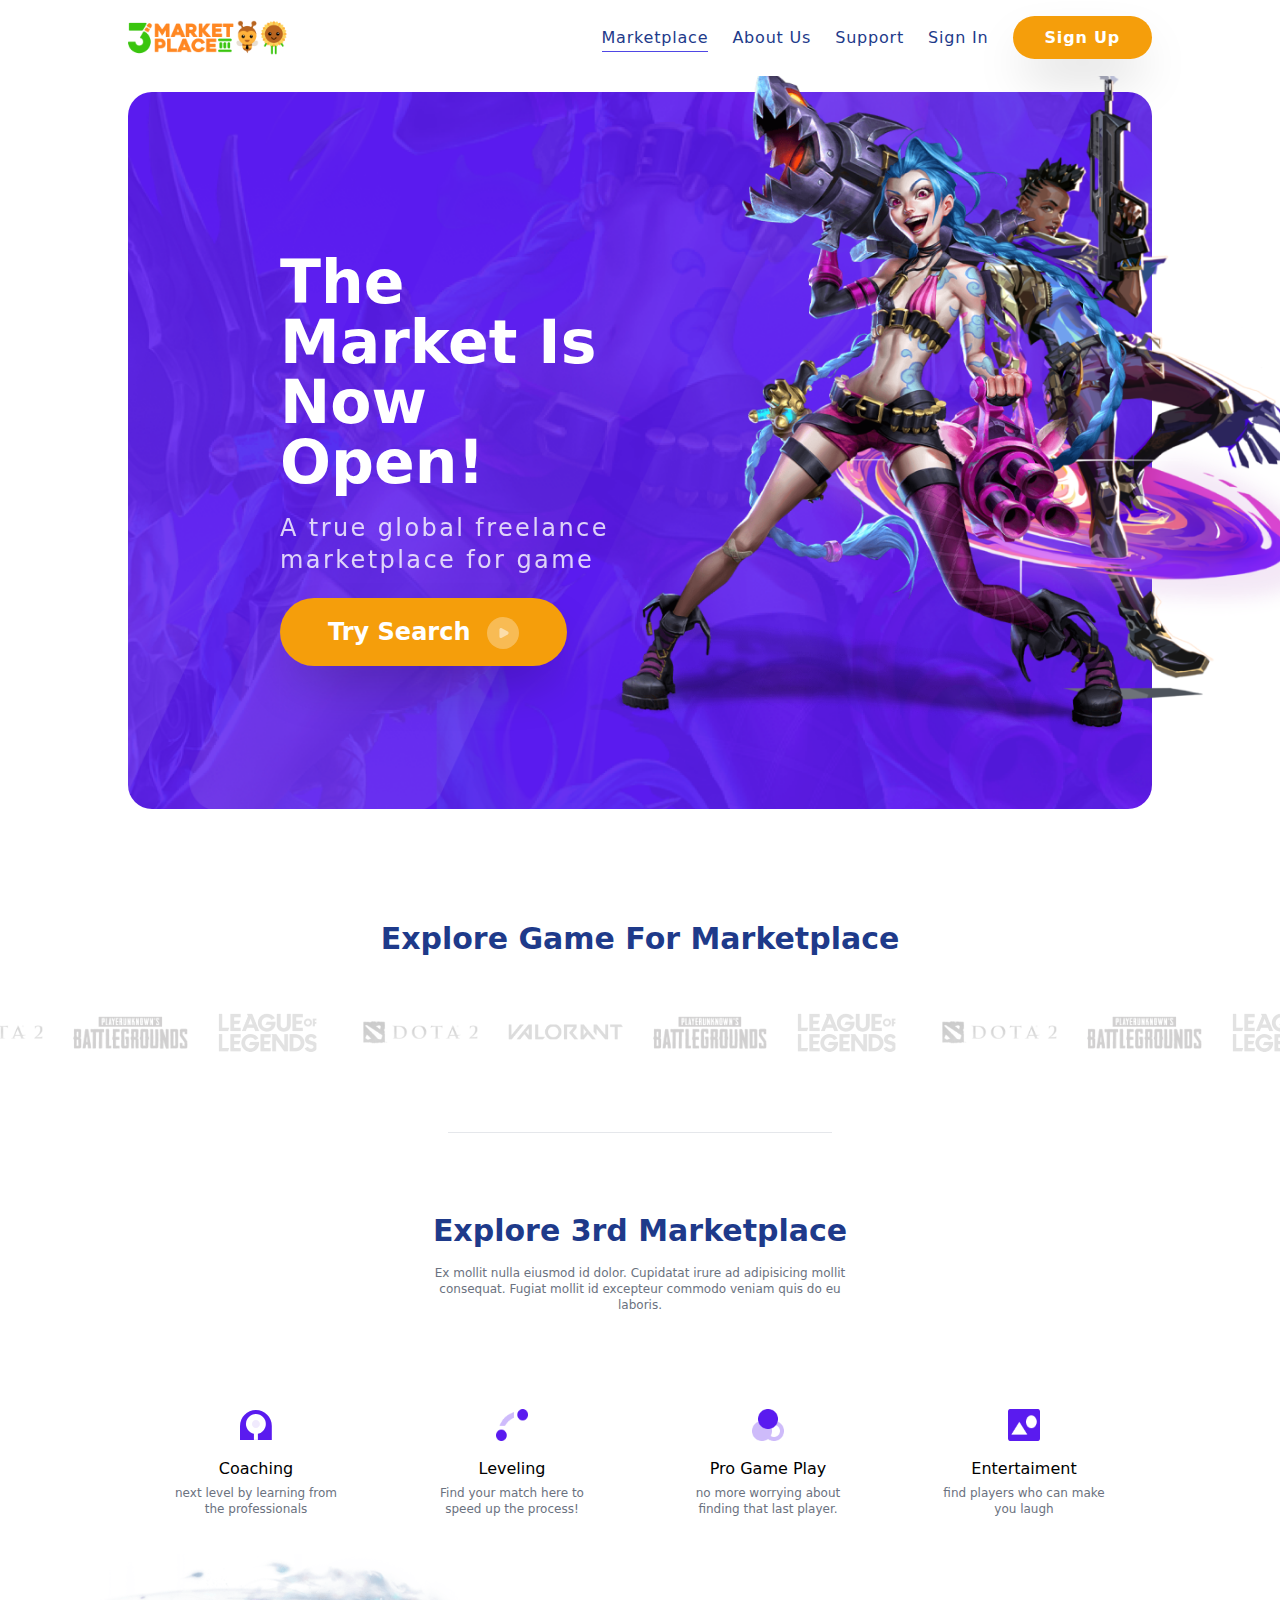
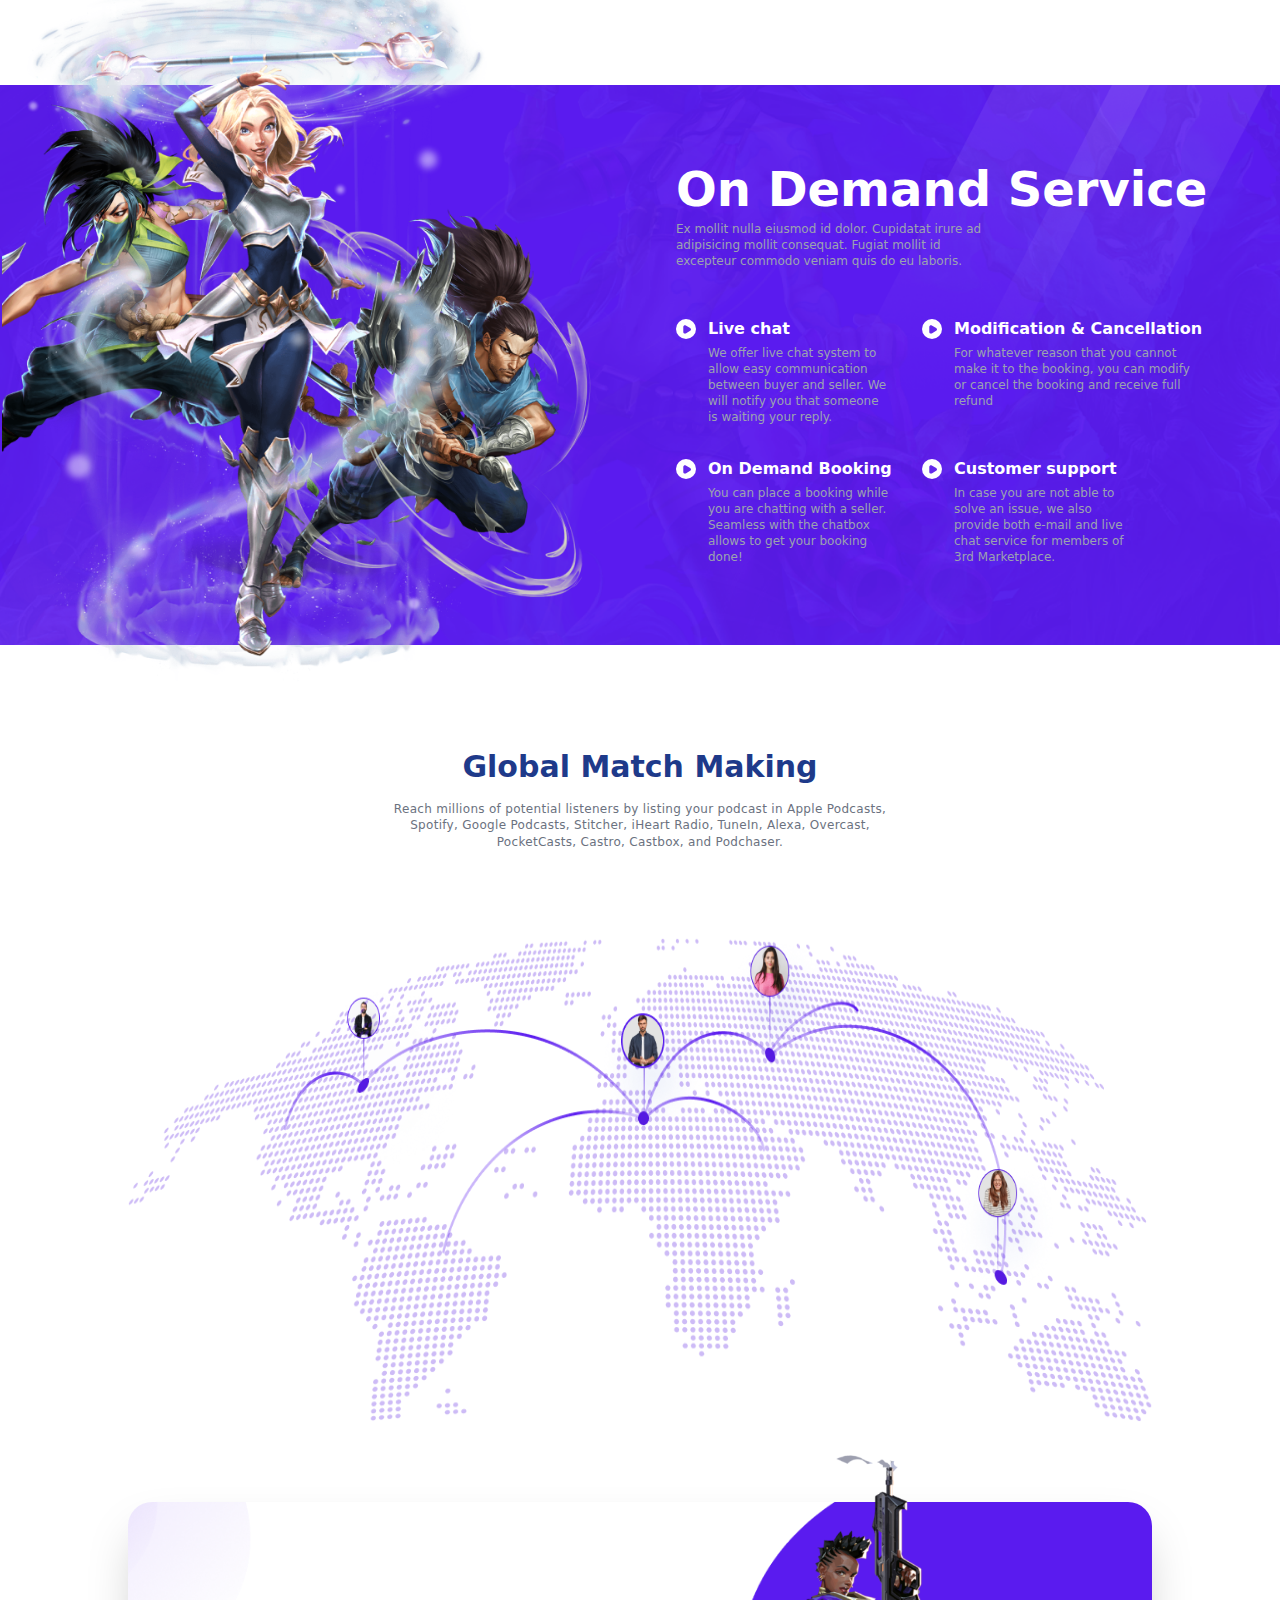
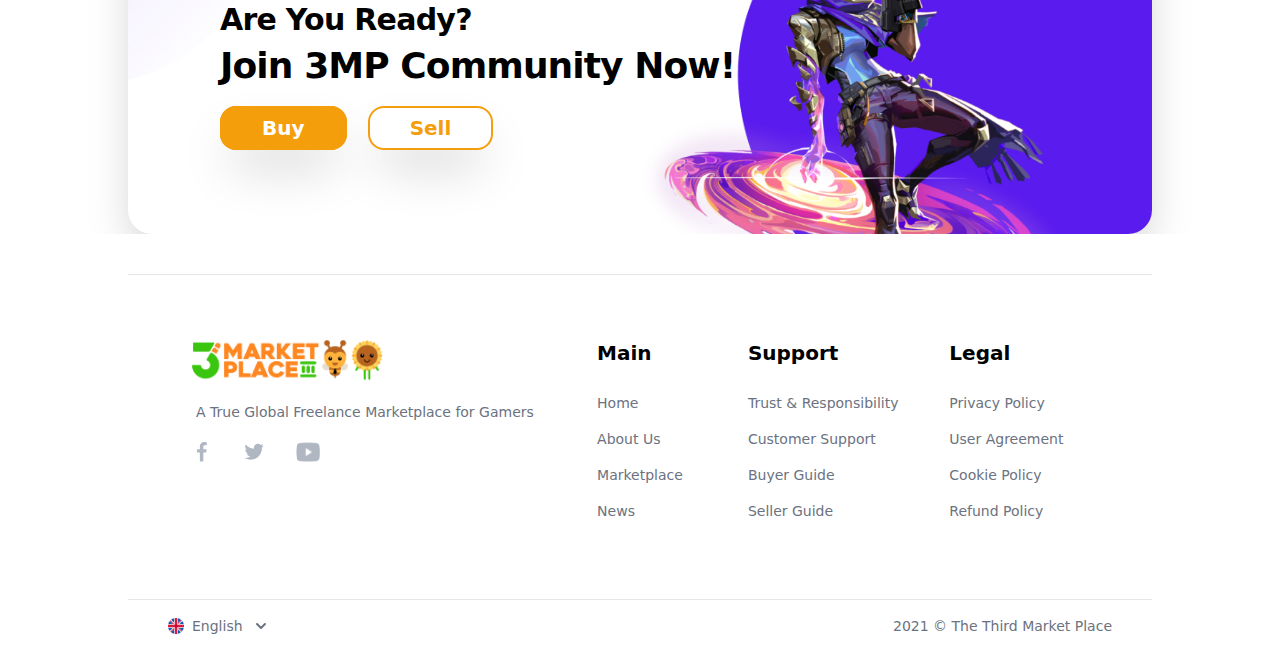
<file: index.html>
<!DOCTYPE html>
<html lang="en">
	<head>
		<meta charset="utf-8">
		<meta name="viewport" content="width=device-width, initial-scale=1, shrink-to-fit=no">
		
		<!-- Company Name -->
		<title>3rd Market Place</title>
		
		<!-- Company Icon -->
		<link rel="icon" href="images/logo.png">
		
		<!-- Google Font  -->

		<!-- owlcarousel -->
		<link rel="stylesheet" href="css/owl.carousel.min.css">
		<link rel="stylesheet" href="css/owl.theme.default.min.css">
		<!-- Tailwind css  -->
		<link rel="stylesheet" href="css/tailwind.min.css">
		<style>
			ul li{
				position: relative;
			}
			ul li:after{
				content: "";
				height: 1px;
				width: 0px;
				left: 0;
				bottom: -2px;
				position: absolute;
				background: rgba(79,70,229);
				transition-duration: .4s;
			}
			ul li:hover::after,ul li:focus::after,ul li a:active::after,.active::after{
				width: 100% !important;
			}
			.owl-carousel .owl-stage {
			display: flex;
			align-items: center;
			}
			#ser-img-2{
					width: 1319.01px;
    				height: 492.01px !important;
				}
			@media(min-width:1550px){
				.w-1550{
					width: 1550px;
					margin: auto;
				}
				#ser-img-1{
					height: 799px;
    				min-width: 799px;
				}
				#ser-img{
					min-width:799px;
					left: -382px;
					top: -306px;
				}
				
			}
			@media(min-width:668px){
				.bg-none {
					background-image: none !important;
				}
			}
			@media(max-width:1549px){
				#ser-img-1{
					height: 740px;
    				min-width: 740px;
				}
				#ser-img{
					min-width: 638px;
					left: -126px;
					top: -213px;

				}
				
			}
			@media(max-width:668px){
				#global{
					width: 1024px;
					transform: translatex(-333px);
				}
				#ser-img{
					min-width: 480.31px;
					height: 580.65px !important;
				}
				#ser-img-1{
					min-width: 540px;
					max-height: 512px;

				}
				.text-4xl{
					font-size: 40px !important;
				}
				#ser-img-2{
					width: 1042px;
    				height: 388.68px !important;
				}
				
			}
		</style>
	</head>
	<body >
		<!-- ==Header Section == -->
		<header class="right-0 top-0 left-0 z-50 w-1550">
			<div x-data="{humberger:false}">
				<!------- mobile menu-------->
				<nav class="relative z-50" x-show="humberger"
					@click.away="humberger = false"
					x-transition:enter="transition ease-out duration-300 -ml-64"
					x-transition:enter-start=""
					x-transition:enter-end=" transform translate-x-64"
					x-transition:leave="transition ease-out duration-300"
					x-transition:leave-start=""
					x-transition:leave-end="transform -translate-x-64"
				>
					<div class="fixed top-0 left-0 bg-white shadow-2xl w-72 h-screen uppercase">
						<div class=" absolute top-4 left-60">
							<span @click="humberger=false"><i class="far fa-times-circle fa-2x text-red-400 hover:text-red-500 "></i></span>
						</div>
						<div class="relative border-b py-5 pl-7 mb-4">
							<!----------Company logo------------->
							<a href="index.html">
								<img class=" w-40" src="images/logo.png" alt="Company logo">
							</a>
							<span @click="humberger= false" class=" cursor-pointer absolute right-2 top-7 border-2 border-yellow-500 rounded text-gray-500 p-1 select-none hover:text-red-400 text-xs"><svg xmlns="http://www.w3.org/2000/svg" class="h-6 w-6" fill="none" viewBox="0 0 24 24" stroke="currentColor">
								<path stroke-linecap="round" stroke-linejoin="round" stroke-width="2" d="M10 14l2-2m0 0l2-2m-2 2l-2-2m2 2l2 2m7-2a9 9 0 11-18 0 9 9 0 0118 0z" />
							</svg></span>
						</div>
						<div class="space-x-6 text-xs font-semibold w-full" x-data=" {active :'active1'}">
							<ul class="w-full tracking-wider scroll">
								<li @click=" active='active1'" :class="{'active': active==='active1'}" class="duration-300 hover:shadow border-b py-4 px-10">
									<a href="index.html">Marketplace</a>
								</li>
								<li @click=" active='active2'" :class="{'active': active==='active2'}" class="duration-300 hover:tracking-widest hover:shadow border-b py-4 px-10">
									<a href="#Portfolio"
									>About Us</a>
								</li>
								<li @click=" active='active3'" :class="{'active': active==='active3'}" class="duration-300 hover:tracking-widest hover:shadow border-b py-4 px-10">
									<a href="#About-us"
									>Support</a>
								</li>
								<li @click=" active='active4'" :class="{'active': active==='active4'}" class="duration-300 hover:tracking-widest hover:shadow border-b py-4 px-10">
									<a href="#blog"
									>Sign In</a>
								</li>
								<li @click=" active='active5'" :class="{'active': active==='active5'}" class="duration-300 hover:tracking-widest hover:shadow border-b py-4 px-10">
									<a href="#">Sign Up</a>
								</li>
							</ul>
						</div>
					</div>
				</nav>
				<!------- nav bar-------->
				<nav class="py-5 flex justify-between sm:px-0 px-5 items-center text-center text-white xl:px-32 md:px-16 sm:px-8 px-4">
					<!------- Compnany icon-------->
					<div>
						<!----------Company logo------------->
						<a href="index.html">
							<img class=" w-40" src="images/logo.png" alt="Company logo">
						</a>
					</div>
					<!------- Main menu-------->
					<div class="lg:flex space-x-6 font-medium hidden">
						<ul x-data=" {active :'active1'}" class="space-x-6 md:flex hidden tracking-wider scroll relative">
							<!--------------------->
							<li  @click=" active='active1'" :class="{'active': active==='active1'}" class="text-blue-900">
								<a href="#">Marketplace</a>
							</li>
							<!--------------------->
							<li  @click=" active='active2'" :class="{'active': active==='active2'}" class="text-blue-900">
								<a  href="#">About Us</a>
							</li>
							<!--------------------->
							<li  @click=" active='active3'" :class="{'active': active==='active3'}" class="text-blue-900">
								<a  href="#">Support</a>
							</li>
							<!--------------------->
							<li  @click=" active='active4'" :class="{'active': active==='active4'}" class="text-blue-900">
								<a  href="#">Sign In</a>
							</li>
							<!--------------------->
							<div>
								<a class="px-8 py-3 bg-yellow-500 text-white rounded-full shadow-2xl whitespace-nowrap font-bold" href="#">Sign Up</a>
							</div>
						</ul>
					</div>
					<!------- Mobile menu button------->
					<div class="flex lg:hidden">
						<button class=" bg-yellow-500 text-white rounded-full shadow-2xl whitespace-nowrap font-bold h-12 w-12 flex items-center justify-center drop-shadow-2xl focus:outline-none" @click="humberger=true">
							<img class="h-4 w-4" src="images/menu.png" alt="">
						</button>
					</div>
				</nav>
			</div>
		</header>
		<main class="overflow-hidden">
			<!-- == Slider Section == -->
			<section class="w-1550">
				<div class="py-10 pt-4 pb-28 xl:px-32 md:px-16 sm:px-8 px-4">
					<div class="relative lg:grid lg:grid-cols-2 bg-cover bg-no-repeat bg-center rounded-3xl py-20 sm:py-28 lg:py-20" style="background-image:url(images/bg-01.png)">
						<!-------001--------->
						<div class=" flex self-center lg:justify-end justify-center lg:py-10 py-5">
							<div class="lg:text-left text-center xl:w-3/4 lg:w-4/5 py-10 px-6">
								<h3 class="2xl:text-7xl sm:text-6xl text-4xl font-extrabold pb-3 text-white 2xl:leading-tight">The Market Is Now Open!</h3>
								<h5 class="text-white opacity-80 block lg:text-2xl lg:tracking-widest mt-2">A true global freelance marketplace for game</h5>
								<!--------------------->
								<div class=" mt-10">
									<a class="sm:px-12 px-9 sm:py-5 py-3 bg-yellow-500 text-white rounded-full shadow-2xl whitespace-nowrap font-bold text-2xl" href="#">
										<span class=" inline-block m-auto">Try Search</span>
										<img class=" inline-block ml-2 h-8 w-8 m-auto" src="images/play.svg" alt="">
									</a>
								</div>
							</div>
						</div>
						<!-------002--------->
						<div class="lg:absolute flex justify-center -mb-40 -top-12 w-full lg:w-1/2 -right-10">
							<img id="ser-img-1" class="mx-auto 2xl:mb-auto xl:-mb-24 lg:-mb-16" src="images/01.png" alt="01.png">
						</div>
					</div>
				</div>
			</section>
			<!-- == client Section == -->
			<section class="w-1550">
				<!------hero text-------->
				<div class=" text-center ">
					<h1 class=" text-3xl text-blue-900 font-bold">Explore Game For Marketplace</h1>
				</div>
				<!------owl carousel-------->
				<div class="py-10">
					<div class="owl-carousel py-4">
						<!------001-------->
						<div class=" flex items-end">
							<img class="hover:opacity-100 opacity-70" src="images/image 72.png" alt="">
						</div>
						<!------002-------->
						<div class=" flex items-end">
							<img class="hover:opacity-100 opacity-70" src="images/image 70.png" alt="">
						</div>
						<!------003-------->
						<div class=" flex items-end">
							<img class="hover:opacity-100 opacity-70" src="images/image 69.png" alt="">
						</div>
						<!------004-------->
						<div class=" flex items-end">
							<img class="hover:opacity-100 opacity-70" src="images/image 71.png" alt="">
						</div>
						<!------001-------->
						<div class=" flex items-end">
							<img class="hover:opacity-100 opacity-70" src="images/image 72.png" alt="">
						</div>
						<!------002-------->
						<div class=" flex items-end">
							<img class="hover:opacity-100 opacity-70" src="images/image 70.png" alt="">
						</div>
						<!------003-------->
						<div class=" flex items-end">
							<img class="hover:opacity-100 opacity-70" src="images/image 69.png" alt="">
						</div>
						<!------001-------->
						<div class=" flex items-end">
							<img class="hover:opacity-100 opacity-70" src="images/image 72.png" alt="">
						</div>
						<!------002-------->
						<div class=" flex items-end">
							<img class="hover:opacity-100 opacity-70" src="images/image 70.png" alt="">
						</div>
						<!------003-------->
						<div class=" flex items-end">
							<img class="hover:opacity-100 opacity-70" src="images/image 69.png" alt="">
						</div>
					</div>
					<div style="height:1px" class="w-96 mx-auto bg-gray-200 mt-10"></div>
				</div>
			</section>
			<!-- == about us Section == -->
			<section class="w-1550">
				<!------hero text-------->
				<div class=" text-center text-center px-4 py-10">
					<h1 class=" text-3xl text-blue-900 font-bold">Explore 3rd Marketplace</h1>
					<p class=" text-xs py-4 text-gray-500 md:w-1/3 mx-auto">Ex mollit nulla eiusmod id dolor. Cupidatat irure ad adipisicing mollit consequat. Fugiat mollit id excepteur commodo veniam quis do eu laboris. </p>
				</div>
				<!------grid-------->
				<div class="grid md:grid-cols-4 grid-cols-2  xl:px-32 md:px-16 sm:px-8 px-4">
					<!-------001------->
					<div class=" text-center md:p-10 p-4">
						<img class=" h-8 w-8 mx-auto" src="images/Group 235.svg" alt="">
						<h3 class="font-medium pb-1 pt-4">Coaching</h3>
						<p class=" text-xs text-gray-500">next level by learning from the professionals</p>
					</div>
					<!-------002------->
					<div class=" text-center md:p-10 p-4">
						<img class=" h-8 w-8 mx-auto" src="images/Group 236.png" alt="">
						<h3 class="font-medium pb-1 pt-4">Leveling</h3>
						<p class=" text-xs text-gray-500"> Find your match here to speed up the process!</p>
					</div>
					<!-------003------->
					<div class=" text-center md:p-10 p-4">
						<img class=" h-8 w-8 mx-auto" src="images/Group 233.png" alt="">
						<h3 class="font-medium pb-1 pt-4">Pro Game Play</h3>
						<p class=" text-xs text-gray-500">no more worrying about finding that last player.</p>
					</div>
					<!-------003------->
					<div class=" text-center md:p-10 p-4">
						<img class=" h-8 w-8 mx-auto" src="images/Group 234.png" alt="">
						<h3 class="font-medium pb-1 pt-4">Entertaiment</h3>
						<p class=" text-xs text-gray-500">find players who can make you laugh</p>
					</div>
				</div>
			</section>
			<!-- == service Section == -->
			<section>
				<div class="grid lg:grid-cols-2 xl:px-32 md:px-16 sm:px-8 px-0 2xl:py-40 py-20 bg-cover gap-10 relative my-32 mb-10 2xl:px-96" style="background-image:url(images/bg-3.png)">
					<!-------001---------->
					<div class=" order-2 lg:order-1 relative">
						<img id="ser-img" class="lg:absolute  mx-auto left-0 md:mb-0 -mb-36 -top-24" src="images/04.png" alt="">
					</div>
					<!-------002---------->
					<div class=" lg:order-2 order-1 md:pr-0 pr-32">
						<!-------Hero text----------->
						<div class=" flex items-start ">
							<div class=" md:h-24 mt-2 h-36 w-4 bg-white"></div>
							<div class=" ml-4">
								<h1 class="lg:whitespace-nowrap text-5xl font-bold text-white">On Demand Service</h1>
								<p class="md:w-3/5 py-2 text-xs text-gray-400">Ex mollit nulla eiusmod id dolor. Cupidatat irure ad adipisicing mollit consequat. Fugiat mollit id excepteur commodo veniam quis do eu laboris. </p>
							</div>
						</div>
						<div class=" grid md:grid-cols-2 lg:gap-8 gap-4 lg:mt-10 mt-4 px-4">
							<!-------001---------->
							<div class="flex items-start">
								<img class="mr-3 h-6 w-5" src="images/play1.svg" alt="">
								<div >
									<h3 class=" text-white font-bold">Live chat</h3>
									<p class="mt-1 text-xs text-gray-400">We offer live chat system to allow easy communication between buyer and seller. We will notify you that someone is waiting your reply.</p>
								</div>
							</div>
							<!-------002---------->
							<div class="flex items-start">
								<img class="mr-3 h-6 w-5" src="images/play1.svg" alt="">
								<div >
									<h3 class="whitespace-nowrap text-white font-bold">Modification & Cancellation</h3>
									<p class="mt-1 text-xs text-gray-400">For whatever reason that you cannot make it to the booking, you can modify or cancel the booking and receive full refund</p>
								</div>
							</div>
							<!-------003---------->
							<div class="flex items-start">
								<img class="mr-3 h-6 w-5" src="images/play1.svg" alt="">
								<div >
									<h3 class="whitespace-nowrap text-white font-bold">On Demand Booking</h3>
									<p class="mt-1 text-xs text-gray-400">You can place a booking while you are chatting with a seller. Seamless with the chatbox allows  to get your booking done!</p>
								</div>
							</div>
							<!-------004---------->
							<div class="flex items-start">
								<img class="mr-3 h-6 w-5" src="images/play1.svg" alt="">
								<div >
									<h3 class="whitespace-nowrap text-white font-bold">Customer support</h3>
									<p class="mt-1 text-xs text-gray-400">In case you are not able to solve an issue, we also provide both e-mail and live chat service for members of 3rd Marketplace.</p>
								</div>
							</div>
						</div>
					</div>
				</div>
			</section>
			<!-- == global Section == -->
			<section class="w-1550">
				<!------hero text-------->
				<div class=" text-center text-center px-4 py-16">
					<h1 class=" text-3xl text-blue-900 font-bold">Global Match Making</h1>
					<p class=" text-xs py-4 text-gray-500 md:w-2/5 mx-auto tracking-wide leading-snug">Reach millions of potential listeners by listing your podcast in Apple Podcasts, Spotify, Google Podcasts, Stitcher, iHeart Radio, TuneIn, Alexa, Overcast, PocketCasts, Castro, Castbox, and Podchaser.</p>
				</div>
				<!------grid-------->
				<div class="grid grid-cols-1 xl:px-32 md:px-16 sm:px-8 px-4">
					<div id="global">
						<img id="ser-img-2" class="mx-auto" src="images/Group 259.png" alt="">
					</div>
				</div>
			</section>
			<!-- == comunity Section == -->
			<section class="w-1550">
				<div class="xl:px-32 md:px-16 sm:px-8">
					<div class="lg:grid relative lg:grid-cols-2 bg-cover bg-no-repeat bg-center md:rounded-3xl lg:p-20 pb-0 mt-20 shadow-2xl" style="background-image:url(images/bg-02.png)">
						<!------------------->
						<div class="bg-none bg-no-repeat lg:text-left text-center p-3 pt-5" style="background-image: url(images/Ellipse55.png);">
							<h3 class=" text-3xl font-semibold tracking-tight">Are You Ready?</h3>
							<h1 class=" md:text-4xl md:text-3xl text-4xl my-2 font-bold tracking-tight md:text-black text-purple-900 lg:whitespace-nowrap">Join 3MP Community Now!</h1>
							<div class="mt-7">
								<a class="rounded-2xl shadow-2xl border-yellow-500 border-2 px-10 text-white text-xl font-semibold bg-yellow-500 p-2 hover:text-yellow-500 hover:bg-white duration-300" href="#">Buy</a>
								<a class="rounded-2xl shadow-2xl ml-4 border-2 px-10 text-yellow-500 text-xl font-semibold border-yellow-500 p-2 hover:text-white hover:bg-yellow-500 duration-300" href="#">Sell</a>
							</div>
						</div>
						<!------------------->
						<div class=" lg:absolute -top-20 mt-4 right-20 2xl:right-44">
							<img class="mx-auto hidden lg:block" src="images/03.png" alt="03.png" style="max-width: 450px;">
							<img class="w-full mx-auto lg:hidden block" src="images/06.png" alt="03.png">
						</div>
					</div>
				</div>
			</section>
		</main>
		<!-- ==Footer Section == -->
		<footer class="xl:px-32 md:px-16 sm:px-8 px-4 py-10 pb-0 w-1550">
			<!------------------------------------------------>
			<div class="grid lg:grid-cols-5 md:grid-cols-2 grid-cols-1 gap-5 border-gray-200 border-t border-b md:px-16 px-4 md:py-16 py-10">
				<!-- ==001 == -->
				<div class=" flex md:col-span-2 col-span-1">
					<div>
						<div>
							<a href="index.html">
								<img class=" w-48" src="images/logo.png" alt="logo">
							</a>
							<p class=" text-sm text-gray-500 ml-1 my-5">A True Global Freelance Marketplace for Gamers</p>
						</div>
						<div class=" flex space-x-8 items-center">
							<a href="#">
								<img class="h-5 w-5" src="images/Facebook.svg" alt="Facebook.svg">
							</a>
							<a href="#">
								<img class="h-5 w-5" src="images/twitter-2.svg" alt="twitter-2.svg">
							</a>
							<a href="#">
								<img class="h-5 w-6" src="images/youtube-2.png" alt="youtube-2.png">
							</a>
						</div>
					</div>
				</div>
				<!-- ==002 == -->
				<div class=" flex lg:justify-center col-span-1">
					<ul>
						<div>
							<h4 class="mb-6 text-xl font-bold">Main</h4>
						</div>
						<li class=" mb-3">
							<a class="text-gray-500 text-sm" href="#">Home</a>
						</li>
						<li class=" mb-3">
							<a class="text-gray-500 text-sm" href="#">About Us</a>
						</li>
						<li class=" mb-3">
							<a class="text-gray-500 text-sm" href="#">Marketplace</a>
						</li>
						<li class=" mb-3">
							<a class="text-gray-500 text-sm" href="#">News</a>
						</li>
					</ul>
				</div>
				<!-- ==003 == -->
				<div class=" flex lg:justify-center col-span-1">
					<ul>
						<div>
							<h4 class="mb-6 text-xl font-bold">Support</h4>
						</div>
						<li class=" mb-3">
							<a class="text-gray-500 text-sm" href="#">Trust & Responsibility</a>
						</li>
						<li class=" mb-3">
							<a class="text-gray-500 text-sm" href="#">Customer Support</a>
						</li>
						<li class=" mb-3">
							<a class="text-gray-500 text-sm" href="#">Buyer Guide</a>
						</li>
						<li class=" mb-3">
							<a class="text-gray-500 text-sm" href="#">Seller Guide</a>
						</li>
					</ul>
				</div>
				<!-- ==004 == -->
				<div class=" flex lg:justify-center col-span-1">
					<ul>
						<div>
							<h4 class="mb-6 text-xl font-bold">Legal</h4>
						</div>
						<li class=" mb-3">
							<a class="text-gray-500 text-sm" href="#">Privacy Policy</a>
						</li>
						<li class=" mb-3">
							<a class="text-gray-500 text-sm" href="#">User Agreement</a>
						</li>
						<li class=" mb-3">
							<a class="text-gray-500 text-sm" href="#">Cookie Policy</a>
						</li>
						<li class=" mb-3">
							<a class="text-gray-500 text-sm" href="#">Refund Policy</a>
						</li>
					</ul>
				</div>
			</div>
			<!------------------------------------------------>
			<div class="md:grid  lg:grid-cols-2 py-4 px-10">
				<div class="flex items-center justify-between">
					<div x-data="{language:false}" class="hidden md:block relative">
						<button @click="language=!language" class="flex items-center space-x-2 text-gray-500 text-sm focus:outline-none">
							<img class=" h-4 w-4" src="images/united-kingdom 1.png" alt="">
							<span>English</span>
							<span>
								<svg xmlns="http://www.w3.org/2000/svg" class="h-5 w-5" viewBox="0 0 20 20" fill="currentColor">
								<path fill-rule="evenodd" d="M5.293 7.293a1 1 0 011.414 0L10 10.586l3.293-3.293a1 1 0 111.414 1.414l-4 4a1 1 0 01-1.414 0l-4-4a1 1 0 010-1.414z" clip-rule="evenodd" />
								</svg>
							</span>
						</button>
						<div x-show="language" @click.away="language=false" class="absolute">
							<button @click="language=false" class=" flex items-center space-x-2 text-gray-500 text-sm focus:outline-none">
								<img class=" h-4 w-4" src="images/united-kingdom 1.png" alt="">
								<span>English</span>
							</button>
							<button @click="language=false" class=" flex items-center space-x-2 text-gray-500 text-sm focus:outline-none">
								<img class=" h-4 w-4" src="images/spanish.png" alt="">
								<span>Spanish</span>
							</button>
						</div>
					</div>
				</div>
				<!----------->
				<div class=" flex items-center md:justify-end justify-center">
					<p class="text-gray-500 text-sm">2021 © The Third Market Place</p>
				</div>
			</div>
		</footer>
		<!--  Jquery  -->
		<script src="js/jquery-3.5.1.min.js"></script>
		<!--  owlcarousel  -->
		<script src="js/owl.carousel.min.js"></script>
		<!--  alpine js -->
		<script src="js/alpine.min.js"></script>
		<!--  custom js -->
		<script>
			//Owl carousel script
			var owl = $('.owl-carousel');
			owl.owlCarousel({
				items:8,
				loop:true,
				margin:10,
				stagePadding: 75,
				autoplay:true,
				nav:false,
				autoplayTimeout:1500,
				autoplayHoverPause:true,
				responsiveClass:true,
				responsive:{
					0:{
						items:2,
						nav:false,
						stagePadding:30,
						margin:20,
					},
					688:{
						items:4,
						nav:false
					},
					992:{
						items:8,
						margin:30
					}
					
				}
			});
		</script>
	</body>
	
</html>
</file>
